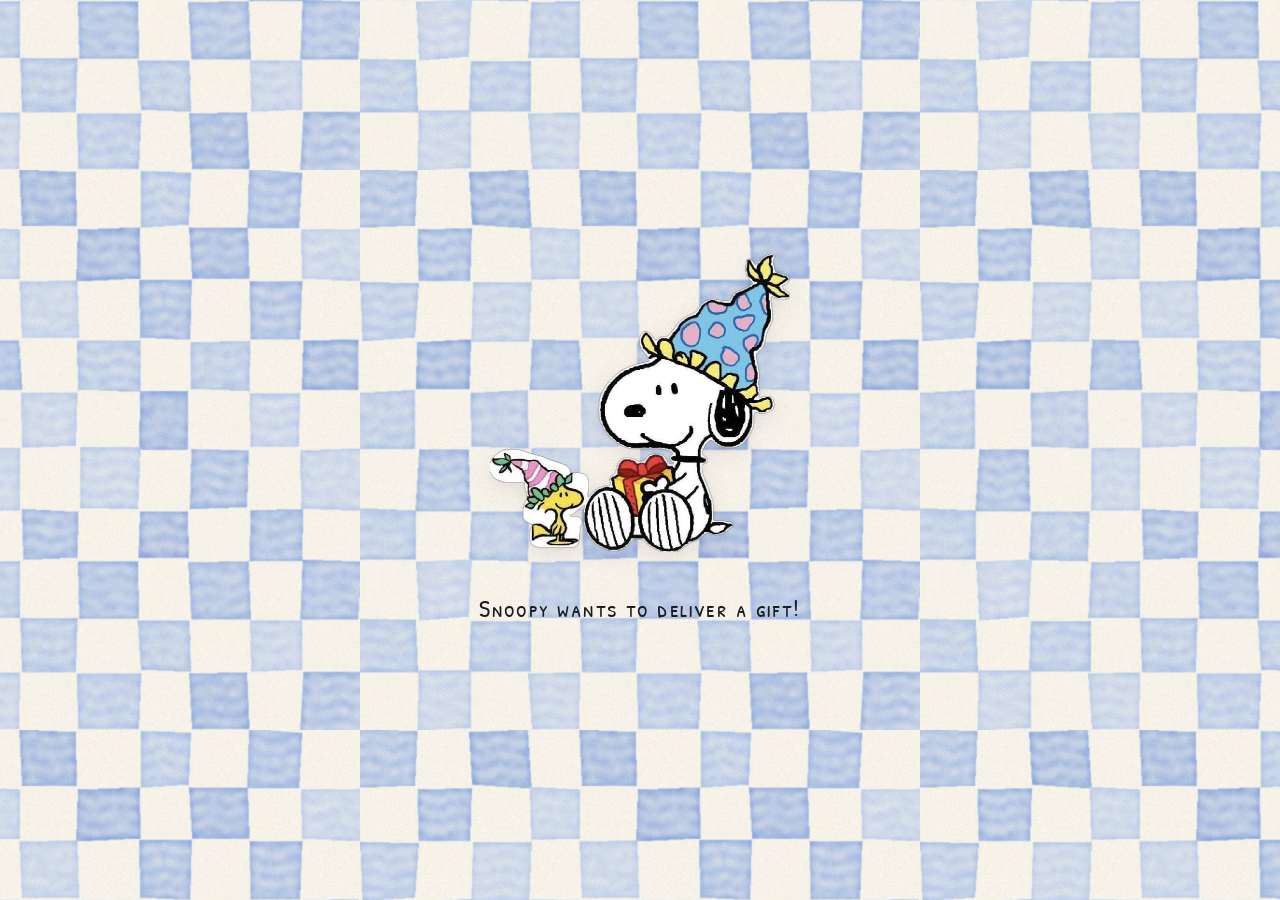
<file: index.html>
<!doctype html>
<html lang="en">
<head>
  <meta charset="utf-8">
  <meta name="viewport" content="width=device-width, initial-scale=1, viewport-fit=cover">
  <title>Snoopy wants to deliver a gift!</title>
  <meta name="description" content="A little birthday surprise, delivered by Snoopy.">
  <!-- Link preview in DMs (og:image must be an absolute URL) -->
  <meta property="og:title" content="Snoopy - Birthday Gift">
  <meta property="og:description" content="Snoopy wants to deliver a gift!">
  <meta property="og:url" content="https://snoopy-surprise.vercel.app/">
  <meta property="og:image" content="https://snoopy-surprise.vercel.app/assets/og.jpg">
  <meta property="og:image:width" content="1200">
  <meta property="og:image:height" content="630">
  <meta property="og:type" content="website">
  <meta name="twitter:card" content="summary_large_image">
  <meta name="theme-color" content="#a9bde3">
  <link rel="preconnect" href="https://fonts.googleapis.com">
  <link rel="preconnect" href="https://fonts.gstatic.com" crossorigin>
  <link href="https://fonts.googleapis.com/css2?family=Chewy&family=Patrick+Hand+SC&family=Poppins:wght@400;500&display=swap" rel="stylesheet">
  <link rel="stylesheet" href="style.css">
</head>
<body>
  <main id="app">

    <!-- 1. Landing -->
    <section class="screen screen--checker" id="landing" aria-label="Snoopy has a gift">
      <div class="stage">
        <img class="hero-img" src="assets/snoopy-gift.webp" alt="Snoopy in a party hat sitting with a wrapped gift and Woodstock">
        <div class="landing-slot">
          <p class="hand caption" data-text="landing.caption"></p>
          <div class="choices">
            <button class="pill" data-go="birthday" data-text="landing.accept"></button>
            <button class="pill" data-go="decline" data-text="landing.decline"></button>
          </div>
        </div>
      </div>
    </section>

    <!-- 2. Decline -->
    <section class="screen screen--checker" id="decline" aria-label="Are you sure?">
      <div class="stage">
        <img class="hero-img hero-img--cry" src="assets/snoopy-cry.webp" alt="Snoopy crying">
        <p class="hand caption is-in" data-text="decline.title"></p>
        <button class="pill is-in" data-go="landing" data-text="decline.back"></button>
      </div>
    </section>

    <!-- 3. Happy birthday -->
    <section class="screen screen--confetti" id="birthday" aria-label="Happy birthday">
      <div class="confetti" aria-hidden="true"></div>
      <div class="stage">
        <h1 class="hand title-hand" id="birthday-title"></h1>
        <img class="hero-img hero-img--party" src="assets/snoopy-party.webp" alt="Snoopy and Woodstock in party hats">
        <button class="pill pill--small" data-go="hub" data-text="birthday.button"></button>
      </div>
    </section>

    <!-- 4. Gifts hub -->
    <section class="screen screen--dots" id="hub" aria-label="Gifts for you">
      <div class="stage">
        <h2 class="chewy hub-title" data-text="hub.title"></h2>
        <p class="sub" data-text="hub.subtitle"></p>
        <div class="tiles" id="tiles"></div>
      </div>
    </section>

    <!-- 5. One gift (content swapped in by app.js) -->
    <section class="screen screen--peri" id="gift" aria-label="Your gift">
      <div class="gift-wrap">
        <div class="card" id="gift-card"></div>
        <button class="back-bar chewy" data-go="hub" data-text="back"></button>
      </div>
    </section>

  </main>

  <!-- Each friend's gift lives in gifts/<link-name>/gift.js and opens at
       /<link-name> (or ?for=<link-name>). With no name, data.js is the sample. -->
  <script>
    (function () {
      var ok = /^[a-z0-9-]{1,48}$/;
      var q = (new URLSearchParams(location.search).get("for") || "").toLowerCase();
      var p = location.pathname.replace(/^\/+|\/+$/g, "").toLowerCase();
      var slug = ok.test(q) ? q : ok.test(p) ? p : "";
      if (slug) document.write('<script src="gifts/' + slug + '/gift.js"><\/script>');
    })();
  </script>
  <script>if (!window.GIFT) document.write('<script src="data.js"><\/script>');</script>
  <script src="app.js"></script>
</body>
</html>
</file>
<file: style.css>
:root {
  --cream: #f7f3e8;
  --paper: #fdfdfb;
  --ink: #1b1b22;
  --navy: #1d2466;
  --royal: #2c4dac;
  --peri: #a9bde3;
  --peri-deep: #94acdb;
  --dot: #c7cfe0;
  --muted: #5d6070;
  --ease-out: cubic-bezier(.22, 1, .36, 1);
  --ease-pop: cubic-bezier(.34, 1.56, .64, 1);
  --fade: 380ms;
  color-scheme: light;
}

* { box-sizing: border-box; margin: 0; padding: 0; }
html, body { height: 100%; }
body {
  background: var(--cream);
  color: var(--ink);
  font-family: "Poppins", system-ui, sans-serif;
  -webkit-font-smoothing: antialiased;
  overflow: hidden;
}
img { display: block; max-width: 100%; user-select: none; -webkit-user-drag: none; }
button { font: inherit; color: inherit; cursor: pointer; background: none; border: 0; }

.hand { font-family: "Patrick Hand SC", "Comic Sans MS", cursive; letter-spacing: .06em; }
.chewy { font-family: "Chewy", "Patrick Hand SC", cursive; letter-spacing: .03em; }

/* ---------- screens + crossfade ---------- */
#app { position: fixed; inset: 0; }
.screen {
  position: absolute; inset: 0;
  display: grid; place-items: center;
  padding: max(20px, env(safe-area-inset-top)) 16px max(20px, env(safe-area-inset-bottom));
  overflow-y: auto; overflow-x: hidden;
  opacity: 0; visibility: hidden;
  transition: opacity var(--fade) ease, visibility 0s linear var(--fade);
}
.screen.is-active {
  opacity: 1; visibility: visible;
  transition: opacity var(--fade) ease, visibility 0s;
  z-index: 2;
}

.screen--checker { background: var(--cream) url("assets/checker.webp") center / 560px repeat; }
.screen--confetti { background: #fbfbfa; }
.screen--dots {
  background-color: #f1f2f6;
  background-image: radial-gradient(var(--dot) 2.6px, transparent 3px);
  background-size: 38px 38px;
}
.screen--peri {
  background:
    radial-gradient(60% 50% at 12% 20%, rgba(255,255,255,.22), transparent 70%),
    radial-gradient(50% 45% at 88% 85%, rgba(255,255,255,.18), transparent 70%),
    linear-gradient(160deg, #b4c6e8, var(--peri) 55%, var(--peri-deep));
}

.stage {
  width: min(100%, 760px);
  display: flex; flex-direction: column; align-items: center;
  text-align: center;
}

/* ---------- pills ---------- */
.pill {
  min-width: 150px;
  padding: 9px 30px 7px;
  border: 1.5px solid var(--ink);
  border-radius: 999px;
  background: #fbf8ef;
  font-family: "Patrick Hand SC", cursive;
  font-size: 19px; letter-spacing: .1em;
  box-shadow: 0 2px 0 rgba(27,27,34,.12);
  transition: transform 160ms var(--ease-out), background 160ms ease, box-shadow 160ms ease;
}
.pill:hover { background: #fff; transform: translateY(-2px); box-shadow: 0 4px 0 rgba(27,27,34,.12); }
.pill:active { transform: translateY(1px) scale(.98); box-shadow: 0 1px 0 rgba(27,27,34,.12); }
.pill--small { min-width: 0; padding: 5px 22px 3px; font-size: 15px; }
.pill:focus-visible, .back-bar:focus-visible, .tile:focus-visible { outline: 3px solid var(--royal); outline-offset: 3px; }

/* things that fade in on cue */
.caption, .choices .pill, #decline .pill, #decline .caption {
  opacity: 0; transform: translateY(8px);
  transition: opacity 500ms ease, transform 500ms var(--ease-out);
}
.is-in { opacity: 1 !important; transform: none !important; }
.is-out { opacity: 0 !important; transform: translateY(-6px) !important; pointer-events: none; }

/* ---------- 1 + 2: landing / decline ---------- */
.hero-img { width: min(300px, 62vw); height: auto; filter: drop-shadow(0 6px 10px rgba(30,40,90,.10)); }
.hero-img--cry { width: min(260px, 56vw); }
.landing-slot { position: relative; width: 100%; min-height: 64px; margin-top: 30px; }
.landing-slot .caption { position: absolute; left: 0; right: 0; top: 10px; }
.caption { font-size: clamp(19px, 2.6vw, 24px); }
#decline .caption { margin: 24px 0 18px; }
.choices {
  display: flex; justify-content: center; flex-wrap: wrap;
  gap: 14px clamp(28px, 12vw, 160px);
}
.choices .pill { pointer-events: none; }
.choices .pill.is-in { pointer-events: auto; }

/* ---------- 3: birthday ---------- */
.confetti { position: absolute; inset: 0; overflow: hidden; pointer-events: none; }
.confetti i {
  position: absolute; top: -20px;
  width: 22px; height: 10px; border-radius: 2px;
  opacity: .8;
  animation: drift linear infinite;
}
@keyframes drift {
  from { transform: translate3d(0, -5vh, 0) rotate(var(--r)); }
  to   { transform: translate3d(var(--dx), 110vh, 0) rotate(calc(var(--r) + 220deg)); }
}
.title-hand { font-weight: 400; font-size: clamp(24px, 3.4vw, 34px); letter-spacing: .14em; margin-bottom: 26px; position: relative; }
.hero-img--party { width: min(250px, 55vw); position: relative; }
#birthday .pill { margin-top: 30px; position: relative; }
#birthday.on .title-hand,
#birthday.on .hero-img--party,
#birthday.on .pill { animation: rise 700ms var(--ease-out) both; }
#birthday.on .hero-img--party { animation-delay: 120ms; }
#birthday.on .pill { animation-delay: 380ms; }
@keyframes rise { from { opacity: 0; transform: translateY(16px); } to { opacity: 1; transform: none; } }

/* ---------- 4: hub ---------- */
.hub-title { color: var(--royal); font-size: clamp(40px, 6.4vw, 66px); line-height: 1; }
.sub { color: var(--muted); font-size: clamp(13px, 1.5vw, 16px); margin: 8px 0 34px; }
.tiles {
  display: flex; flex-wrap: wrap; justify-content: center;
  gap: clamp(12px, 2vw, 22px);
}
.tile {
  position: relative;
  width: clamp(96px, 14vw, 140px); aspect-ratio: 1;
  border: 3.5px solid var(--navy); border-radius: 18px;
  background: #fff;
  display: grid; place-items: center; padding: 12px;
  opacity: 0; transform: scale(.6);
  transition: transform 200ms var(--ease-out), box-shadow 200ms ease;
}
.tile img { width: 100%; height: 100%; object-fit: contain; }
#hub.on .tile { animation: pop 460ms var(--ease-pop) forwards; animation-delay: calc(var(--i) * 190ms + 120ms); }
@keyframes pop { from { opacity: 0; transform: scale(.6); } to { opacity: 1; transform: scale(1); } }
.tile:hover { box-shadow: 0 8px 0 -2px rgba(29,36,102,.18); }
.tile:hover img { animation: wiggle 500ms ease; }
@keyframes wiggle { 30% { transform: rotate(-5deg); } 60% { transform: rotate(4deg); } }
.tile.is-opened::after {
  content: "\2665"; position: absolute; top: -10px; right: -10px;
  width: 26px; height: 26px; border-radius: 50%;
  display: grid; place-items: center;
  background: #e5484d; color: #fff; font-size: 14px; line-height: 1;
  border: 2px solid #fff;
}

/* ---------- 5: gift pages ---------- */
.gift-wrap { width: min(100%, 980px); display: flex; flex-direction: column; gap: 12px; }
.card {
  position: relative;
  background: var(--paper);
  border: 2px solid var(--navy); border-radius: 12px;
  padding: clamp(20px, 3.4vw, 36px) clamp(16px, 3.4vw, 40px);
  min-height: min(62vh, 520px);
  display: flex; flex-direction: column; align-items: center;
}
.back-bar {
  width: 100%;
  padding: 10px 0 8px;
  background: var(--paper);
  border: 2px solid var(--navy); border-radius: 8px;
  color: #6070b8; font-size: 22px; letter-spacing: .22em;
  transition: background 160ms ease, color 160ms ease;
}
.back-bar:hover { background: #fff; color: var(--royal); }
.gift-title { color: var(--royal); font-size: clamp(28px, 4.4vw, 46px); line-height: 1.05; text-align: center; }
.gift-sub { color: var(--muted); font-size: clamp(13px, 1.5vw, 16px); text-align: center; margin-top: 4px; }

/* card entrance */
#gift.on .card, #gift.on .back-bar { animation: rise 520ms var(--ease-out) both; }
#gift.on .back-bar { animation-delay: 80ms; }

/* -- cake -- */
.cake { margin-top: auto; margin-bottom: auto; padding-top: 18px; display: flex; flex-direction: column; align-items: center; }
.cake-art { position: relative; width: min(300px, 64vw); cursor: pointer; }
.cake-art img { width: 100%; }
.cake-art .lit, .cake-art .blown { transition: opacity 260ms ease; }
.cake-art .blown { position: absolute; inset: 0; opacity: 0; }
.cake-art.is-blown .blown { opacity: 1; }
.cake-art.is-blown .lit { opacity: 0; }
.glow {
  position: absolute; width: 9%; aspect-ratio: 1; border-radius: 50%;
  translate: -50% -50%;
  background: radial-gradient(circle, rgba(255,214,90,.75), rgba(255,170,40,0) 70%);
  animation: flicker 900ms ease-in-out infinite alternate;
  pointer-events: none;
}
.glow:nth-of-type(2n) { animation-duration: 700ms; }
@keyframes flicker { from { transform: scale(.85); opacity: .7; } to { transform: scale(1.25); opacity: 1; } }
.cake-art.is-blown .glow { display: none; }
.smoke {
  position: absolute; width: 4%; aspect-ratio: 1; border-radius: 50%;
  background: rgba(150,150,160,.55); translate: -50% -50%;
  animation: smoke 1600ms ease-out forwards; pointer-events: none;
}
@keyframes smoke { to { transform: translate(var(--sx), -70px) scale(3.4); opacity: 0; } }
.cake-hint { color: var(--muted); font-size: 14px; margin-top: 14px; min-height: 1.5em; text-align: center; }
.mic-btn { margin-top: 10px; }
.burst { position: absolute; inset: 0; pointer-events: none; overflow: hidden; border-radius: 12px; }
.burst i {
  position: absolute; left: 50%; top: 55%;
  width: 12px; height: 6px; border-radius: 2px;
  animation: burst 1300ms var(--ease-out) forwards;
}
@keyframes burst {
  to { transform: translate(var(--bx), var(--by)) rotate(var(--br)); opacity: 0; }
}

/* -- flowers -- */
.bouquet {
  display: grid; grid-template-columns: 1fr auto 1fr; align-items: center;
  gap: 14px 18px; width: 100%; margin-top: 22px;
}
.notes { display: flex; flex-direction: column; gap: 12px; }
.notes--l { align-items: flex-end; }
.notes--r { align-items: flex-start; }
.note {
  border: 1.5px solid #3b3f63; border-radius: 999px;
  padding: 8px 18px; font-size: clamp(12px, 1.3vw, 14.5px); color: #3c3f52;
  background: #fff; white-space: nowrap;
  opacity: 0; transform: translateY(8px) scale(.96);
}
.notes--l .note:nth-child(2n) { margin-right: 22px; }
.notes--r .note:nth-child(2n+1) { margin-left: 22px; }
#gift.on .note { animation: chip 420ms var(--ease-out) forwards; animation-delay: calc(var(--i) * 110ms + 350ms); }
@keyframes chip { to { opacity: 1; transform: none; } }
.ring {
  width: clamp(170px, 22vw, 230px); aspect-ratio: 1; border-radius: 50%;
  border: 4px solid var(--navy); background: #fff;
  display: grid; place-items: center; overflow: hidden; padding: 14px;
}
.ring img { height: 100%; object-fit: contain; }
/* a full photo (no transparent background) fills the whole circle */
.ring--fill { padding: 0; }
.ring--fill img { width: 100%; height: 100%; object-fit: cover; }

/* -- song -- */
.player { position: relative; width: min(100%, 560px); margin: 18px auto 8px; }
.cd {
  position: absolute; top: 4%; right: -14%; width: 52%; aspect-ratio: 1; border-radius: 50%;
  background:
    radial-gradient(circle, #fff 0 11%, #1d2466 11.5% 12.5%, transparent 13%),
    repeating-radial-gradient(circle, #f6f7fb 0 3px, #e3e6f0 3px 4px);
  border: 2px solid #3b3f63;
  animation: spin 6s linear infinite;
}
@keyframes spin { to { transform: rotate(360deg); } }
.video {
  position: relative; aspect-ratio: 16 / 9; width: 100%;
  border: 4px solid var(--royal); border-radius: 4px; overflow: hidden; background: #111;
}
.video iframe { position: absolute; inset: 0; width: 100%; height: 100%; border: 0; }
.song-label { color: #3c3f52; font-size: 14px; text-align: center; margin-top: 8px; }
.side-sticker { position: absolute; bottom: 18px; width: clamp(64px, 9vw, 104px); }
.side-sticker--l { left: 14px; }
.side-sticker--r { right: 14px; transform: scaleX(-1); }
.note-box {
  width: 100%; margin-top: 12px;
  border: 1.5px solid #3b3f63; border-radius: 10px; padding: 12px 18px;
  color: #4a4d5e; font-size: clamp(12.5px, 1.35vw, 14.5px); line-height: 1.6; text-align: center;
}

/* -- photos -- */
.card--photos { padding-top: 64px; }
.polaroids { display: flex; justify-content: center; gap: clamp(14px, 4vw, 54px); width: 100%; flex-wrap: wrap; }
.polaroid {
  position: relative; width: clamp(150px, 24vw, 230px);
  background: #2f5fcf; padding: 9px 9px 46px;
  transform-origin: 50% -120px;
  animation: swing 3.6s ease-in-out infinite alternate;
  box-shadow: 0 10px 18px -10px rgba(20,30,80,.5);
}
.polaroid:nth-child(2) { margin-top: 36px; animation-delay: -1.2s; }
.polaroid:nth-child(3) { margin-top: 10px; animation-delay: -2.3s; }
.polaroid::before {
  content: ""; position: absolute; left: 50%; bottom: 100%;
  width: 3px; height: 200px; background: var(--navy); translate: -50% 0;
}
.polaroid img { width: 100%; aspect-ratio: 1; object-fit: cover; background: #ddd; }
@keyframes swing { from { rotate: -1.6deg; } to { rotate: 1.6deg; } }
.photo-sticker { position: absolute; width: 44px; z-index: 2; }
.photos-title { margin-top: auto; padding-top: 26px; }

/* -- letter -- */
.letter { display: grid; grid-template-columns: 1fr auto; gap: 18px; align-items: end; width: 100%; }
.letter .gift-title { text-align: left; grid-column: 1 / -1; }
.letter-body { font-size: clamp(13px, 1.4vw, 15px); line-height: 1.65; color: #35384a; }
.letter-body p + p { margin-top: 14px; }
.letter-body .w { opacity: 0; transition: opacity 420ms ease; }
.letter-body .w.is-in { opacity: 1; }
.signoff { white-space: pre-line; }
.letter-art { width: clamp(120px, 20vw, 230px); }

/* ---------- small screens ---------- */
@media (max-width: 720px) {
  body { overflow: hidden; }
  .screen { place-items: start center; }
  .screen--checker, .screen--confetti, .screen--dots { place-items: center; }
  .screen--checker { background-size: 420px; }
  .card { min-height: 0; }
  .bouquet { grid-template-columns: 1fr; }
  .ring { order: -1; justify-self: center; }
  .notes { align-items: center !important; }
  .notes .note { margin: 0 !important; white-space: normal; text-align: center; }
  .cd { display: none; }
  .side-sticker { display: none; }
  .letter { grid-template-columns: 1fr; }
  .letter-art { justify-self: end; margin-top: -10px; }
  .polaroid { width: min(72vw, 240px); margin-top: 0 !important; }
  .polaroid::before { height: 60px; }
  .card--photos { padding-top: 54px; }
  .polaroids { gap: 70px; }
  .photo-sticker { display: none; }
}

@media (prefers-reduced-motion: reduce) {
  *, *::before, *::after { animation-duration: 1ms !important; animation-iteration-count: 1 !important; transition-duration: 1ms !important; }
}

/* note box between the song card and BACK */
.gift-wrap > .note-box { margin-top: 0; background: var(--paper); border: 2px solid var(--navy); }
.photos-title { color: var(--navy); }

/* all-caps marker headings, like the original */
.hub-title, .gift-title { text-transform: uppercase; }
#hub .stage { width: min(100%, 920px); }
.back-bar { text-transform: uppercase; }
@media (max-width: 720px) {
  .polaroid { width: min(58vw, 210px); padding-bottom: 34px; }
  .polaroids { gap: 54px; }
}
</file>
